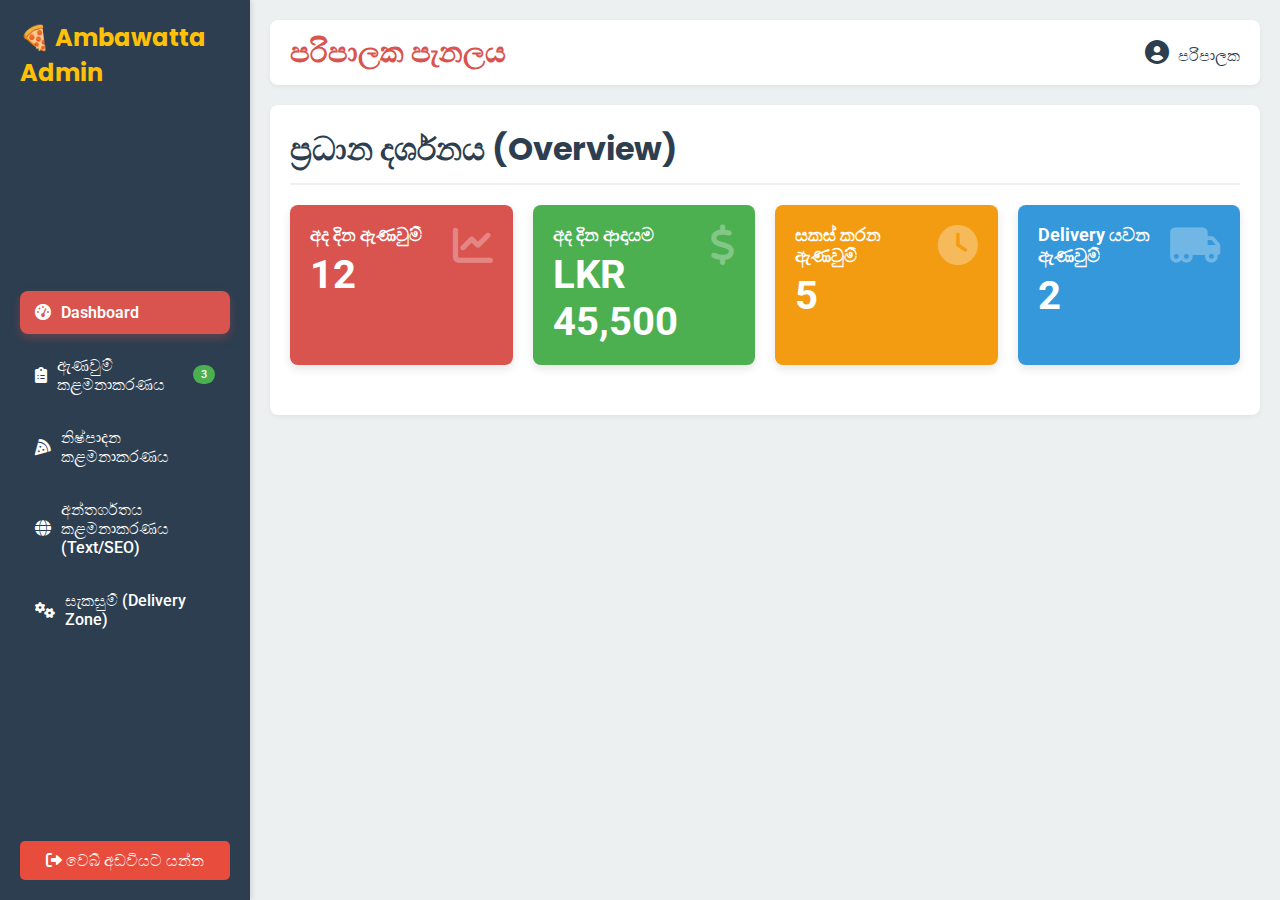
<file: admin.html>
<!DOCTYPE html>
<html lang="si">
<head>
    <meta charset="UTF-8">
    <meta name="viewport" content="width=device-width, initial-scale=1.0">
    <title>Ambawatta's Pizzeria | Admin Dashboard</title>
    <link rel="stylesheet" href="css/admin.css"> 
    <link rel="stylesheet" href="https://cdnjs.cloudflare.com/ajax/libs/font-awesome/6.0.0/css/all.min.css"> 
</head>
<body>

    <div class="admin-container">
        <nav class="sidebar">
            <div class="logo-admin">
                <h2>🍕 Ambawatta Admin</h2>
            </div>
            <ul class="nav-links">
                <li class="nav-item active" data-tab="dashboard">
                    <i class="fas fa-tachometer-alt"></i> Dashboard
                </li>
                <li class="nav-item" data-tab="orders">
                    <i class="fas fa-clipboard-list"></i> ඇණවුම් කළමනාකරණය <span class="badge" id="new-orders-count">3</span>
                </li>
                <li class="nav-item" data-tab="products">
                    <i class="fas fa-pizza-slice"></i> නිෂ්පාදන කළමනාකරණය
                </li>
                <li class="nav-item" data-tab="content">
                    <i class="fas fa-globe"></i> අන්තර්ගතය කළමනාකරණය (Text/SEO)
                </li>
                <li class="nav-item" data-tab="settings">
                    <i class="fas fa-cogs"></i> සැකසුම් (Delivery Zone)
                </li>
            </ul>
            <div class="sidebar-footer">
                <a href="index.html" class="btn-logout"><i class="fas fa-sign-out-alt"></i> වෙබ් අඩවියට යන්න</a>
            </div>
        </nav>

        <main class="main-content">
            <header class="admin-header">
                <h1>පරිපාලක පැනලය</h1>
                <div class="admin-profile">
                    <i class="fas fa-user-circle"></i> <span>පරිපාලක</span>
                </div>
            </header>

            <div class="tab-content active" id="dashboard">
                <h2>ප්‍රධාන දර්ශනය (Overview)</h2>
                <div class="summary-grid">
                    <div class="summary-card total-orders">
                        <i class="fas fa-chart-line"></i>
                        <h3>අද දින ඇණවුම්</h3>
                        <p id="today-orders">12</p>
                    </div>
                    <div class="summary-card total-revenue">
                        <i class="fas fa-dollar-sign"></i>
                        <h3>අද දින ආදායම</h3>
                        <p id="today-revenue">LKR 45,500</p>
                    </div>
                    <div class="summary-card pending-orders">
                        <i class="fas fa-clock"></i>
                        <h3>සකස් කරන ඇණවුම්</h3>
                        <p id="preparing-orders">5</p>
                    </div>
                    <div class="summary-card delivery-out">
                        <i class="fas fa-truck-moving"></i>
                        <h3>Delivery යවන ඇණවුම්</h3>
                        <p id="delivery-orders">2</p>
                    </div>
                </div>
            </div>

            <div class="tab-content" id="orders" style="display: none;">
                <h2>ඇණවුම් කළමනාකරණය</h2>
                <div class="order-filter-bar">
                    <button class="filter-btn active" data-status="Pending">නව ඇණවුම් (Pending)</button>
                    <button class="filter-btn" data-status="Preparing">සකස් කරන</button>
                    <button class="filter-btn" data-status="Out for Delivery">බෙදාහරින</button>
                    <button class="filter-btn" data-status="Delivered">බෙදාහැර අවසන්</button>
                </div>

                <div class="orders-list-admin" id="orders-list-admin">
                    <div class="no-data-msg">සියලු ඇණවුම් බාරගෙන අවසන්.</div>
                </div>
            </div>

            <div class="tab-content" id="products" style="display: none;">
                <h2>නිෂ්පාදන කළමනාකරණය</h2>
                <button class="btn-primary-add" id="add-product-btn">
                    <i class="fas fa-plus"></i> නව Pizza/Package එකතු කරන්න
                </button>
                
                <table id="product-table" class="data-table">
                    <thead>
                        <tr>
                            <th>ID</th>
                            <th>නම</th>
                            <th>වර්ගය</th>
                            <th>මිල (LKR)</th>
                            <th>ක්‍රියා</th>
                        </tr>
                    </thead>
                    <tbody>
                        </tbody>
                </table>
            </div>

            <div class="tab-content" id="content" style="display: none;">
                <h2>වෙබ් අඩවියේ වචන සහ SEO කළමනාකරණය</h2>
                <p class="info-note">⚠️ ඔබ මෙහි වචන වෙනස් කළ විට, වෙබ් අඩවියේ එම ස්ථානවල නව වචනය දර්ශනය වනු ඇත.</p>
                
                <div class="content-manager-grid">
                    <div class="form-group-admin">
                        <label for="text-homepage-title">මුල් පිටුවේ මාතෘකාව (H2)</label>
                        <input type="text" id="text-homepage-title" value="අපගේ ජනප්‍රියතම Pizza">
                    </div>
                    <div class="form-group-admin">
                        <label for="text-cart-btn">කරත්ත බොත්තමේ වචනය</label>
                        <input type="text" id="text-cart-btn" value="කරත්තයට එක් කරන්න">
                    </div>
                    <div class="form-group-admin">
                        <label for="text-delivery-zone">බෙදාහැරීමේ ප්‍රදේශයේ පණිවිඩය</label>
                        <textarea id="text-delivery-zone" rows="3">අපි Imaduwa සහ Wanchawala අවට ප්‍රදේශවලට බෙදාහැරීම් සිදු කරන්නෙමු.</textarea>
                    </div>

                    <div class="form-group-admin">
                        <label for="text-site-title">වෙබ් අඩවියේ Title (Browser Tab)</label>
                        <input type="text" id="text-site-title" value="Ambawatta's Pizzeria | Online Order">
                    </div>
                </div>
                <button class="btn-primary-add update-content-btn"><i class="fas fa-save"></i> වෙනස්කම් සුරකින්න</button>
            </div>

            <div class="tab-content" id="settings" style="display: none;">
                <h2>වෙබ් අඩවි සැකසුම්</h2>
                <div class="form-group-admin">
                    <label>බෙදාහැරීමේ කලාපය (Delivery Zone) සකසන්න</label>
                    <p class="info-note">සිතියම මත රවුම ඇදීමෙන් (Drag) හෝ විශාල කිරීමෙන් (Zoom) කලාපය වෙනස් කරන්න.</p>
                    
                    <div id="admin-map-zone" style="height: 400px; width: 100%; border-radius: 10px; margin-top: 10px; background: #eee;">
                        </div>
                    <div class="delivery-zone-data">
                        <p>වත්මන් කේන්ද්‍රය: <span id="current-center">6.095, 80.345</span></p>
                        <p>වත්මන් සීමාව (Radius): <span id="current-radius">7.0 km</span></p>
                    </div>
                </div>
                <button class="btn-primary-add update-settings-btn"><i class="fas fa-save"></i> Delivery Zone සුරකින්න</button>
            </div>

        </main>
    </div>

    <script src="js/admin.js"></script>
</body>
</html>
</file>
<file: css/admin.css>
/* =========================================
   Admin Dashboard Stylesheet
   ========================================= */

@import url('https://fonts.googleapis.com/css2?family=Poppins:wght@400;600;700&family=Roboto:wght@400;500&display=swap');

:root {
    --primary-color: #d9534f; /* රතු */
    --secondary-color: #ffc107; /* කහ */
    --accent-color: #4CAF50; /* කොළ */
    --dark-color: #2c3e50; /* තද නිල්/අළු */
    --light-color: #ecf0f1; /* ලා අළු */
    --white: #ffffff;
}

* {
    margin: 0;
    padding: 0;
    box-sizing: border-box;
}

body {
    font-family: 'Roboto', sans-serif;
    background-color: var(--light-color);
    color: var(--dark-color);
}

.admin-container {
    display: flex;
    min-height: 100vh;
}

/* -------------------- Sidebar -------------------- */
.sidebar {
    width: 250px;
    background: var(--dark-color);
    color: var(--white);
    padding: 20px;
    box-shadow: 2px 0 5px rgba(0, 0, 0, 0.1);
    display: flex;
    flex-direction: column;
    justify-content: space-between;
}

.logo-admin h2 {
    color: var(--secondary-color);
    font-size: 1.5rem;
    margin-bottom: 30px;
    font-family: 'Poppins', sans-serif;
}

.nav-links {
    list-style: none;
    padding: 0;
}

.nav-item {
    display: flex;
    align-items: center;
    padding: 12px 15px;
    margin-bottom: 10px;
    cursor: pointer;
    border-radius: 8px;
    transition: background 0.3s, color 0.3s;
    font-size: 1rem;
    font-weight: 500;
}

.nav-item i {
    margin-right: 10px;
}

.nav-item:hover {
    background: #34495e;
}

.nav-item.active {
    background: var(--primary-color);
    color: var(--white);
    font-weight: 600;
    box-shadow: 0 4px 10px rgba(217, 83, 79, 0.3);
}

.badge {
    background: var(--accent-color);
    color: white;
    font-size: 0.7rem;
    padding: 3px 8px;
    border-radius: 12px;
    margin-left: auto;
}

.sidebar-footer .btn-logout {
    display: block;
    text-align: center;
    padding: 10px;
    margin-top: 20px;
    background: #e74c3c;
    color: white;
    border-radius: 5px;
    text-decoration: none;
    transition: background 0.3s;
}
.sidebar-footer .btn-logout:hover {
    background: #c0392b;
}

/* -------------------- Main Content -------------------- */
.main-content {
    flex-grow: 1;
    padding: 20px;
}

.admin-header {
    display: flex;
    justify-content: space-between;
    align-items: center;
    background: var(--white);
    padding: 15px 20px;
    border-radius: 8px;
    box-shadow: 0 2px 5px rgba(0, 0, 0, 0.05);
    margin-bottom: 20px;
}

.admin-header h1 {
    font-size: 1.8rem;
    color: var(--primary-color);
}

.admin-profile i {
    font-size: 1.5rem;
    color: var(--dark-color);
    margin-right: 5px;
}

/* Tab Content */
.tab-content {
    background: var(--white);
    padding: 20px;
    border-radius: 8px;
    box-shadow: 0 2px 5px rgba(0, 0, 0, 0.05);
}

.tab-content h2 {
    font-size: 2rem;
    margin-bottom: 20px;
    border-bottom: 2px solid var(--light-color);
    padding-bottom: 10px;
    font-family: 'Poppins', sans-serif;
    text-align: left;
}

/* Summary Grid */
.summary-grid {
    display: grid;
    grid-template-columns: repeat(auto-fit, minmax(200px, 1fr));
    gap: 20px;
    margin-bottom: 30px;
}

.summary-card {
    background: var(--primary-color);
    color: var(--white);
    padding: 20px;
    border-radius: 8px;
    box-shadow: 0 4px 10px rgba(0, 0, 0, 0.1);
    transition: transform 0.3s;
}
.summary-card:nth-child(2) { background: var(--accent-color); }
.summary-card:nth-child(3) { background: #f39c12; }
.summary-card:nth-child(4) { background: #3498db; }

.summary-card:hover {
    transform: translateY(-5px);
}

.summary-card i {
    font-size: 2.5rem;
    float: right;
    opacity: 0.3;
}
.summary-card h3 {
    font-size: 1.1rem;
    color: var(--white);
    margin-bottom: 5px;
}
.summary-card p {
    font-size: 2.5rem;
    font-weight: 700;
}

/* Orders List Admin */
.order-filter-bar {
    margin-bottom: 20px;
}
.filter-btn {
    padding: 8px 15px;
    border: 1px solid #ccc;
    background: #f4f4f4;
    border-radius: 5px;
    margin-right: 10px;
    cursor: pointer;
    transition: all 0.3s;
}
.filter-btn.active {
    background: var(--primary-color);
    color: var(--white);
    border-color: var(--primary-color);
}

.order-item-admin {
    background: #f9f9f9;
    padding: 15px;
    margin-bottom: 10px;
    border-radius: 6px;
    border-left: 5px solid var(--primary-color);
    display: flex;
    justify-content: space-between;
    align-items: center;
}
.order-item-admin.delivered { border-left-color: var(--accent-color); }
.order-details-admin p {
    margin: 5px 0;
}
.order-actions-admin select {
    padding: 8px;
    border-radius: 5px;
    border: 1px solid #ccc;
    margin-right: 10px;
}

/* Data Table (Products) */
.data-table {
    width: 100%;
    border-collapse: collapse;
    margin-top: 15px;
}
.data-table th, .data-table td {
    padding: 12px;
    text-align: left;
    border-bottom: 1px solid #eee;
}
.data-table th {
    background: var(--light-color);
    font-weight: 600;
}
.btn-primary-add {
    background: var(--accent-color);
    color: white;
    padding: 10px 15px;
    border: none;
    border-radius: 5px;
    cursor: pointer;
    margin-bottom: 15px;
    transition: background 0.3s;
}
.btn-primary-add:hover {
    background: #45a049;
}

.btn-action {
    background: none;
    border: none;
    color: var(--primary-color);
    cursor: pointer;
    margin-right: 10px;
}
.btn-action:hover {
    color: #b73a36;
}

/* Content Manager & Settings Form Styling */
.info-note {
    background: #fff3cd;
    color: #856404;
    padding: 10px;
    border: 1px solid #ffeeba;
    border-radius: 5px;
    margin-bottom: 20px;
    font-size: 0.9rem;
}
.content-manager-grid {
    display: grid;
    grid-template-columns: 1fr 1fr;
    gap: 20px;
}
.form-group-admin {
    margin-bottom: 15px;
}
.form-group-admin label {
    display: block;
    font-weight: 600;
    margin-bottom: 5px;
}
.form-group-admin input[type="text"],
.form-group-admin textarea {
    width: 100%;
    padding: 10px;
    border: 1px solid #ccc;
    border-radius: 5px;
}
.delivery-zone-data {
    margin-top: 15px;
    padding: 10px;
    border: 1px solid #eee;
    border-radius: 5px;
}
.delivery-zone-data span {
    font-weight: 600;
    color: var(--primary-color);
}
</file>
